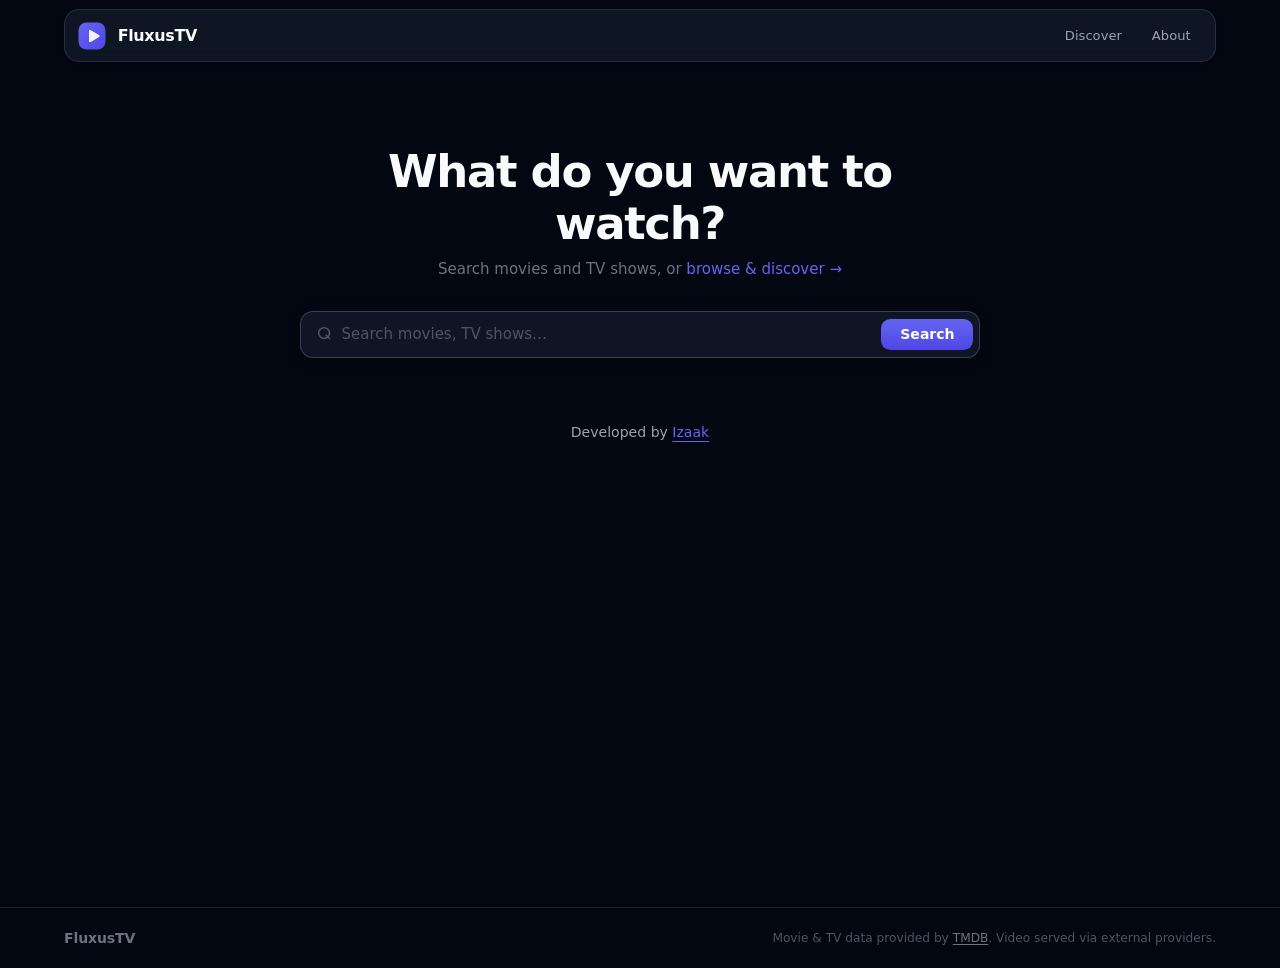
<file: index.html>
<!DOCTYPE html>
<html lang="en">
<head>
  <meta charset="UTF-8" />
  <meta name="viewport" content="width=device-width, initial-scale=1.0" />
  <title>FluxusTV — Watch Movies & TV</title>
  <!-- Google tag (gtag.js) -->
  <script async src="https://www.googletagmanager.com/gtag/js?id=G-EE9HY42D01"></script>
  <script>
    window.dataLayer = window.dataLayer || [];
    function gtag(){dataLayer.push(arguments);}
    gtag('js', new Date());
    gtag('config', 'G-EE9HY42D01');
  </script>
  <link rel="stylesheet" href="css/styles.css" />
</head>
<body>

  <!-- ===== NAVBAR ===== -->
  <nav id="navbar">
    <div class="navbar-inner">
      <a href="#/" class="logo">
        <svg class="logo-icon" viewBox="0 0 32 32" aria-hidden="true">
          <defs>
            <linearGradient id="lg" x1="0" y1="0" x2="1" y2="1">
              <stop offset="0" stop-color="#6366f1"/>
              <stop offset="1" stop-color="#4f46e5"/>
            </linearGradient>
          </defs>
          <rect x="2.5" y="2.5" width="27" height="27" rx="8" fill="url(#lg)"/>
          <path d="M13 11.2c0-.9 1-1.5 1.8-1l8.2 4.8c.8.5.8 1.6 0 2.1l-8.2 4.8c-.8.5-1.8-.1-1.8-1z" fill="white" opacity="0.92"/>
        </svg>
        <span class="logo-text">FluxusTV</span>
      </a>
      <div style="display:flex;gap:0.25rem;align-items:center;">
        <a href="#/discover" id="nav-discover" class="nav-link">Discover</a>
        <a href="about.html" class="nav-link">About</a>
      </div>
    </div>
  </nav>

  <!-- ===== MAIN WRAPPER ===== -->
  <main style="display:flex;flex-direction:column;align-items:center;padding:0 1rem;min-height:calc(100vh - 64px);">

    <!-- ===== VIEW: SEARCH ===== -->
    <div id="view-search" style="width:100%;display:flex;flex-direction:column;align-items:center;">

      <div class="search-hero">
        <h1 class="search-title">What do you want to watch?</h1>
        <p class="search-subtitle">
          Search movies and TV shows, or
          <a href="#/discover" style="color:#6366f1;font-weight:500;transition:color 0.15s;">browse &amp; discover →</a>
        </p>
        <form id="search-form" class="search-form" role="search">
          <div class="search-input-wrap">
            <svg class="search-icon" viewBox="0 0 20 20" fill="none" stroke="#4b5563" stroke-width="1.75">
              <circle cx="9" cy="9" r="6"/><path d="M15 15l-3.5-3.5" stroke-linecap="round"/>
            </svg>
            <input
              id="search-input"
              class="search-input"
              type="search"
              placeholder="Search movies, TV shows…"
              autocomplete="off"
              aria-label="Search query"
            />
            <button type="submit" class="search-btn">Search</button>
          </div>
        </form>
      </div>

      <!-- Continue Watching -->
      <section id="cw-section" class="cw-section hidden">
        <div class="cw-header">
          <span class="cw-title">Continue Watching</span>
        </div>
        <div class="cw-row-wrap">
          <div id="cw-row" class="cw-row"></div>
        </div>
      </section>

      <div id="state-loading" class="state-message hidden" aria-live="polite">
        <div class="spinner"></div>
        <p>Searching…</p>
      </div>
      <div id="state-empty" class="state-message hidden" aria-live="polite">
        <p>No results found. Try a different title.</p>
      </div>
      <div id="state-error" class="state-message hidden" aria-live="assertive">
        <p id="error-text">Something went wrong.</p>
      </div>

      <section id="results-section" class="results-section hidden" aria-label="Search results">
        <div class="results-header">
          <p id="results-count" class="results-count"></p>
        </div>
        <div id="results-grid" class="results-grid"></div>
        <div id="load-more-wrap" class="load-more-wrap hidden">
          <button id="load-more-btn" class="load-more-btn">Load More</button>
        </div>
      </section>

    </div>

    <!-- ===== VIEW: MEDIA ===== -->
    <div id="view-media" class="view-media hidden">

      <div id="ublock-banner" class="ublock-banner hidden">
        <span>⚠️ For the best experience, use <strong>uBlock Origin</strong> to block ads and pop-ups.</span>
        <button id="ublock-dismiss" class="ublock-dismiss" aria-label="Dismiss">✕</button>
      </div>

      <div class="media-back-row">
        <a href="#/" class="back-link">← Back to Search</a>
      </div>

      <div class="media-header">
        <div class="media-poster-col">
          <img id="media-poster" class="media-poster hidden" alt="" />
          <div id="media-poster-ph" class="media-poster-ph hidden"></div>
        </div>
        <div class="media-meta">
          <div class="media-meta-top">
            <h2 id="media-title" class="media-title"></h2>
            <p id="media-overview" class="media-overview"></p>
          </div>
          <div class="media-meta-bottom">
            <div style="display:flex;align-items:center;gap:0.5rem;flex-wrap:wrap;">
              <span id="media-badge" class="modal-badge"></span>
              <span id="media-year" class="modal-year"></span>
              <span id="media-rating" class="media-rating"></span>
            </div>
            <div id="media-genres" class="media-genres"></div>
          </div>
        </div>
      </div>

      <div class="player-section">
        <div class="source-row">
          <div class="source-row-group server-group">
            <label for="media-source-select">Server</label>
            <select id="media-source-select" class="server-select">
              <option value="alpha">Alpha</option>
              <option value="bravo">Bravo</option>
              <option value="charlie">Charlie</option>
              <option value="delta">Delta</option>
              <option value="echo">Echo</option>
              <option value="foxtrot">Foxtrot</option>
              <option value="golf">Golf</option>
              <option value="hotel">Hotel</option>
              <option value="india">India</option>
              <option value="juliet">Juliet</option>
              <option value="kilo">Kilo</option>
              <option value="lima">Lima</option>
              <option value="mike">Mike</option>
              <option value="november">November (recommended)</option>
              <option value="oscar">Oscar</option>
              <option value="papa">Papa</option>
              <option value="quebec">Quebec</option>
              <option value="romeo">Romeo</option>
              <option value="sierra">Sierra</option>
            </select>
          </div>
          <button id="newtab-btn" class="btn-secondary newtab-btn">↗ New Tab</button>
        </div>

        <div class="iframe-wrap">
          <div id="iframe-spinner" class="iframe-spinner">
            <div class="spinner"></div>
          </div>
          <iframe
            id="player-iframe"
            allowfullscreen
            allow="autoplay; fullscreen; picture-in-picture"
            referrerpolicy="no-referrer"
            title="Media Player"
          ></iframe>
        </div>
      </div>

      <div id="tv-section" class="tv-section hidden">
        <div class="season-tabs-wrap">
          <div id="season-tabs" class="season-tabs"></div>
        </div>
        <div id="episodes-loading" class="state-message hidden"><div class="spinner"></div></div>
        <div id="episode-grid" class="episode-grid"></div>
      </div>

    </div>

    <!-- ===== VIEW: DISCOVER ===== -->
    <div id="view-discover" class="view-discover hidden">

      <div class="discover-header-row">
        <h2 class="discover-title">Discover</h2>
      </div>

      <div class="genre-chips-wrap">
        <div id="genre-chips" class="genre-chips"></div>
      </div>

      <div class="discover-section">
        <div class="discover-section-header">
          <span class="discover-section-title">🔥 Trending Today</span>
          <a href="#/browse/trending-today" class="discover-view-all">View All →</a>
        </div>
        <div class="discover-row-wrap">
          <div id="row-trending-today" class="discover-row"></div>
        </div>
      </div>

      <div class="discover-section">
        <div class="discover-section-header">
          <span class="discover-section-title">📅 Trending This Week</span>
          <a href="#/browse/trending" class="discover-view-all">View All →</a>
        </div>
        <div class="discover-row-wrap">
          <div id="row-trending" class="discover-row"></div>
        </div>
      </div>

      <div class="discover-section">
        <div class="discover-section-header">
          <span class="discover-section-title">🎬 Now Playing</span>
          <a href="#/browse/now-playing" class="discover-view-all">View All →</a>
        </div>
        <div class="discover-row-wrap">
          <div id="row-now-playing" class="discover-row"></div>
        </div>
      </div>

      <div class="discover-section">
        <div class="discover-section-header">
          <span class="discover-section-title">🗓️ Upcoming Movies</span>
          <a href="#/browse/upcoming" class="discover-view-all">View All →</a>
        </div>
        <div class="discover-row-wrap">
          <div id="row-upcoming" class="discover-row"></div>
        </div>
      </div>

      <div class="discover-section">
        <div class="discover-section-header">
          <span class="discover-section-title">🍿 Popular Movies</span>
          <a href="#/browse/popular-movies" class="discover-view-all">View All →</a>
        </div>
        <div class="discover-row-wrap">
          <div id="row-popular-movies" class="discover-row"></div>
        </div>
      </div>

      <div class="discover-section">
        <div class="discover-section-header">
          <span class="discover-section-title">⭐ Top Rated Movies</span>
          <a href="#/browse/top-movies" class="discover-view-all">View All →</a>
        </div>
        <div class="discover-row-wrap">
          <div id="row-top-movies" class="discover-row"></div>
        </div>
      </div>

      <div class="discover-section">
        <div class="discover-section-header">
          <span class="discover-section-title">📺 Popular TV Shows</span>
          <a href="#/browse/popular-tv" class="discover-view-all">View All →</a>
        </div>
        <div class="discover-row-wrap">
          <div id="row-popular-tv" class="discover-row"></div>
        </div>
      </div>

      <div class="discover-section">
        <div class="discover-section-header">
          <span class="discover-section-title">🏆 Top Rated TV Shows</span>
          <a href="#/browse/top-tv" class="discover-view-all">View All →</a>
        </div>
        <div class="discover-row-wrap">
          <div id="row-top-tv" class="discover-row"></div>
        </div>
      </div>

      <div class="discover-section">
        <div class="discover-section-header">
          <span class="discover-section-title">📡 Airing Today</span>
          <a href="#/browse/airing-today" class="discover-view-all">View All →</a>
        </div>
        <div class="discover-row-wrap">
          <div id="row-airing-today" class="discover-row"></div>
        </div>
      </div>

      <div class="discover-section">
        <div class="discover-section-header">
          <span class="discover-section-title">📻 Currently On Air</span>
          <a href="#/browse/on-air" class="discover-view-all">View All →</a>
        </div>
        <div class="discover-row-wrap">
          <div id="row-on-air" class="discover-row"></div>
        </div>
      </div>

    </div>

    <!-- ===== VIEW: BROWSE ===== -->
    <div id="view-browse" class="view-browse hidden">
      <div class="browse-back-row">
        <a href="#/discover" class="back-link">← Back to Discover</a>
      </div>
      <h2 id="browse-title" class="browse-title"></h2>
      <div id="browse-loading" class="state-message hidden"><div class="spinner"></div></div>
      <div id="browse-grid" class="results-grid"></div>
      <div id="browse-load-more-wrap" class="load-more-wrap hidden">
        <button id="browse-load-more-btn" class="load-more-btn">Load More</button>
      </div>
    </div>

    <!-- Developer Attribution -->
    <div style="margin: 1.25rem 0; text-align: center;">
      <p style="font-size: 0.9375rem; font-weight: 500; color: #9ca3af;">
        Developed by <a href="https://izaa.k.vu" target="_blank" rel="noopener" style="color: #6366f1; text-decoration: underline; text-underline-offset: 4px;">Izaak</a>
      </p>
    </div>

  </main>

  <footer class="site-footer">
    <div class="footer-inner">
      <span class="footer-logo">FluxusTV</span>
      <span class="footer-copy">Movie &amp; TV data provided by <a href="https://www.themoviedb.org/" target="_blank" rel="noopener">TMDB</a>. Video served via external providers.</span>
    </div>
  </footer>

  <script src="js/app.js"></script>
</body>
</html>
</file>
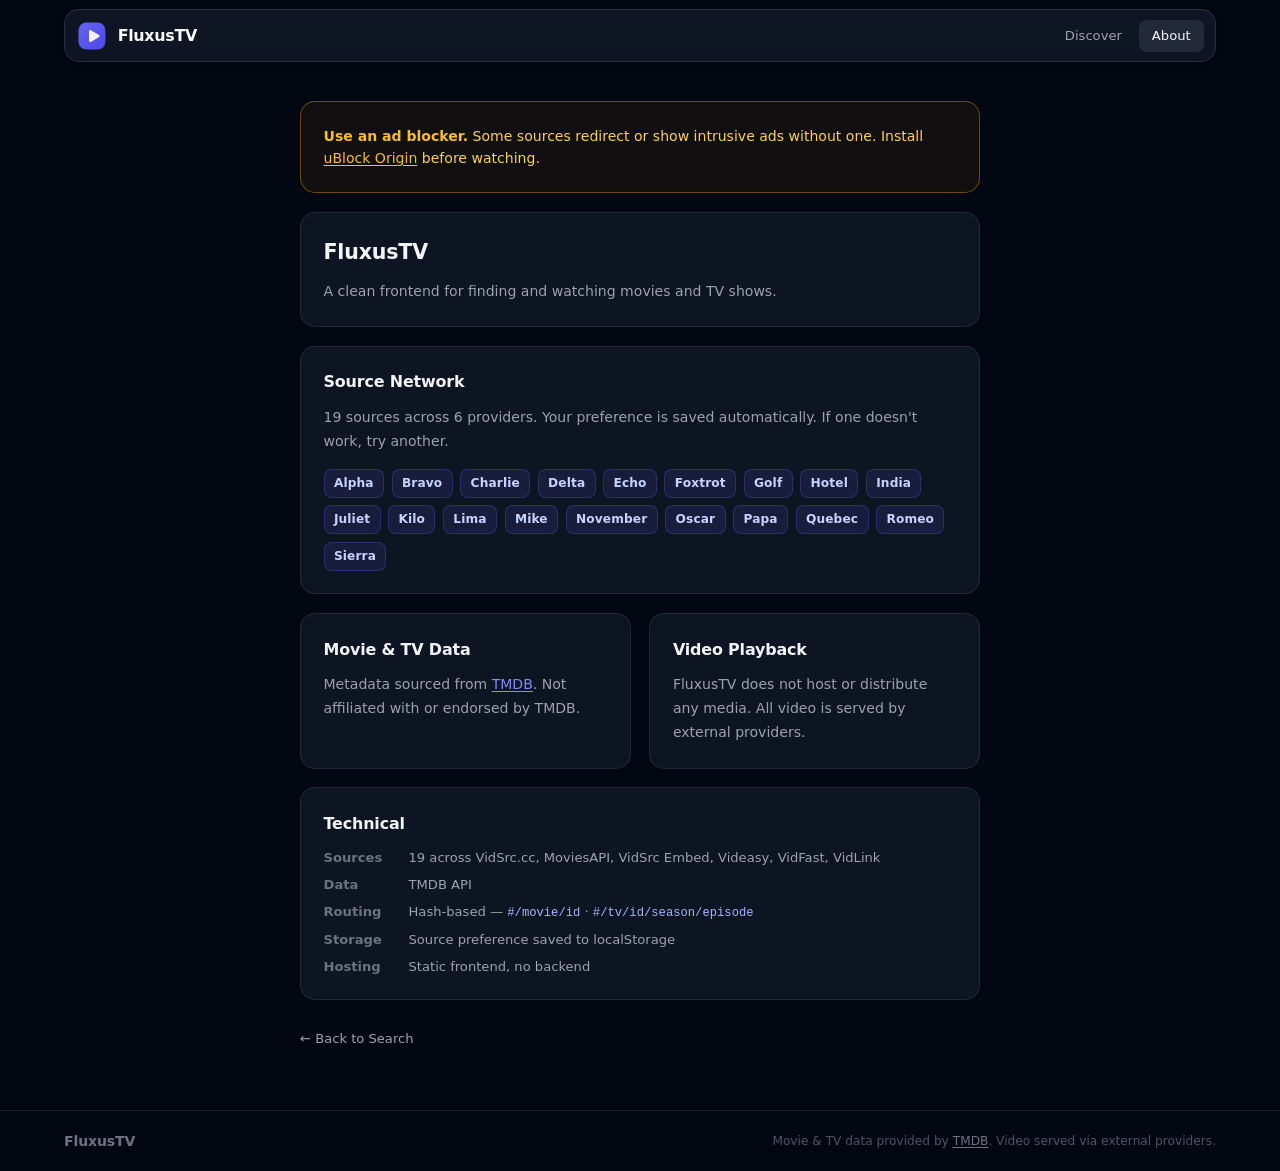
<file: about.html>
<!DOCTYPE html>
<html lang="en">
<head>
  <meta charset="UTF-8" />
  <meta name="viewport" content="width=device-width, initial-scale=1.0" />
  <title>About — FluxusTV</title>
  <!-- Google tag (gtag.js) -->
  <script async src="https://www.googletagmanager.com/gtag/js?id=G-EE9HY42D01"></script>
  <script>
    window.dataLayer = window.dataLayer || [];
    function gtag(){dataLayer.push(arguments);}
    gtag('js', new Date());
    gtag('config', 'G-EE9HY42D01');
  </script>
  <link rel="stylesheet" href="css/styles.css" />
</head>
<body>

  <!-- ===== NAVBAR ===== -->
  <nav id="navbar">
    <div class="navbar-inner">
      <a href="index.html" class="logo">
        <svg class="logo-icon" viewBox="0 0 32 32" aria-hidden="true">
          <defs>
            <linearGradient id="lg" x1="0" y1="0" x2="1" y2="1">
              <stop offset="0" stop-color="#6366f1"/>
              <stop offset="1" stop-color="#4f46e5"/>
            </linearGradient>
          </defs>
          <rect x="2.5" y="2.5" width="27" height="27" rx="8" fill="url(#lg)"/>
          <path d="M13 11.2c0-.9 1-1.5 1.8-1l8.2 4.8c.8.5.8 1.6 0 2.1l-8.2 4.8c-.8.5-1.8-.1-1.8-1z" fill="white" opacity="0.92"/>
        </svg>
        <span class="logo-text">FluxusTV</span>
      </a>
      <div style="display:flex;gap:0.25rem;align-items:center;">
        <a href="index.html#/discover" class="nav-link">Discover</a>
        <a href="about.html" class="nav-link active">About</a>
      </div>
    </div>
  </nav>

  <main style="display:flex;flex-direction:column;align-items:center;padding:2rem 1rem 4rem;min-height:calc(100vh - 64px);">
    <div class="about-container">

      <div class="about-card" style="border-color:rgba(245,158,11,0.4);background:rgba(245,158,11,0.06);">
        <p style="font-size:0.9375rem;color:#fcd34d;line-height:1.6;">
          <strong style="color:#fbbf24;">Use an ad blocker.</strong>
          Some sources redirect or show intrusive ads without one.
          Install <a href="https://ublockorigin.com/" target="_blank" rel="noopener" class="about-link" style="color:#fbbf24;">uBlock Origin</a> before watching.
        </p>
      </div>

      <div class="about-card">
        <h1 class="about-section-title" style="font-size:1.375rem;">FluxusTV</h1>
        <p>A clean frontend for finding and watching movies and TV shows.</p>
      </div>

      <div class="about-card">
        <div class="about-section-title">Source Network</div>
        <p>19 sources across 6 providers. Your preference is saved automatically. If one doesn't work, try another.</p>
        <div style="display:flex;flex-wrap:wrap;gap:0.5rem;margin-top:0.25rem;">
          <span class="about-source-pill">Alpha</span>
          <span class="about-source-pill">Bravo</span>
          <span class="about-source-pill">Charlie</span>
          <span class="about-source-pill">Delta</span>
          <span class="about-source-pill">Echo</span>
          <span class="about-source-pill">Foxtrot</span>
          <span class="about-source-pill">Golf</span>
          <span class="about-source-pill">Hotel</span>
          <span class="about-source-pill">India</span>
          <span class="about-source-pill">Juliet</span>
          <span class="about-source-pill">Kilo</span>
          <span class="about-source-pill">Lima</span>
          <span class="about-source-pill">Mike</span>
          <span class="about-source-pill">November</span>
          <span class="about-source-pill">Oscar</span>
          <span class="about-source-pill">Papa</span>
          <span class="about-source-pill">Quebec</span>
          <span class="about-source-pill">Romeo</span>
          <span class="about-source-pill">Sierra</span>
        </div>
      </div>

      <div class="about-two-col">
        <div class="about-card">
          <div class="about-section-title">Movie &amp; TV Data</div>
          <p>Metadata sourced from <a href="https://www.themoviedb.org/" target="_blank" rel="noopener" class="about-link">TMDB</a>. Not affiliated with or endorsed by TMDB.</p>
        </div>
        <div class="about-card">
          <div class="about-section-title">Video Playback</div>
          <p>FluxusTV does not host or distribute any media. All video is served by external providers.</p>
        </div>
      </div>

      <div class="about-card">
        <div class="about-section-title">Technical</div>
        <div class="about-tech-grid">
          <div class="about-tech-row">
            <span class="about-tech-key">Sources</span>
            <span class="about-tech-val">19 across VidSrc.cc, MoviesAPI, VidSrc Embed, Videasy, VidFast, VidLink</span>
          </div>
          <div class="about-tech-row">
            <span class="about-tech-key">Data</span>
            <span class="about-tech-val">TMDB API</span>
          </div>
          <div class="about-tech-row">
            <span class="about-tech-key">Routing</span>
            <span class="about-tech-val">Hash-based — <code style="font-size:0.8125rem;color:#a5b4fc;">#/movie/id</code> · <code style="font-size:0.8125rem;color:#a5b4fc;">#/tv/id/season/episode</code></span>
          </div>
          <div class="about-tech-row">
            <span class="about-tech-key">Storage</span>
            <span class="about-tech-val">Source preference saved to localStorage</span>
          </div>
          <div class="about-tech-row">
            <span class="about-tech-key">Hosting</span>
            <span class="about-tech-val">Static frontend, no backend</span>
          </div>
        </div>
      </div>

      <div class="about-back">
        <a href="index.html" class="back-link">← Back to Search</a>
      </div>

    </div>
  </main>

  <footer class="site-footer">
    <div class="footer-inner">
      <span class="footer-logo">FluxusTV</span>
      <span class="footer-copy">Movie &amp; TV data provided by <a href="https://www.themoviedb.org/" target="_blank" rel="noopener">TMDB</a>. Video served via external providers.</span>
    </div>
  </footer>

</body>
</html>
</file>
<file: css/styles.css>
/* ============================================================
   StreamVault — style.css
   Dark theme inspired by Cruip Open React Template
   ============================================================ */

/* ---------- Reset & Base ---------- */
*, *::before, *::after { box-sizing: border-box; margin: 0; padding: 0; }

html { font-size: 15px; -webkit-font-smoothing: antialiased; }

body {
  font-family: 'Inter', system-ui, -apple-system, sans-serif;
  background-color: #030712;
  color: #f3f4f6;
  line-height: 1.6;
}

a { color: inherit; text-decoration: none; }
img { display: block; max-width: 100%; }
button { cursor: pointer; font-family: inherit; }
input, select { font-family: inherit; }

/* ---------- Utility ---------- */
.hidden { display: none !important; }
.flex { display: flex; }
.flex-col { flex-direction: column; }
.flex-1 { flex: 1; }
.items-center { align-items: center; }
.justify-center { justify-content: center; }
.min-h-screen { min-height: 100vh; }
.px-4 { padding-left: 1rem; padding-right: 1rem; }
.py-16 { padding-top: 4rem; padding-bottom: 4rem; }
.mt-3 { margin-top: 0.75rem; }
.text-sm { font-size: 0.875rem; }
.text-gray-400 { color: #9ca3af; }
.inline-flex { display: inline-flex; }
.gap-2 { gap: 0.5rem; }

/* ---------- Navbar ---------- */
#navbar {
  position: sticky;
  top: 0;
  z-index: 50;
  padding: 0.625rem 1rem;
  background: transparent;
}

.navbar-inner {
  max-width: 1152px;
  margin: 0 auto;
  display: flex;
  align-items: center;
  justify-content: space-between;
  height: 3.5rem;
  padding: 0 0.75rem;
  border-radius: 1rem;
  background: rgba(17, 24, 39, 0.85);
  backdrop-filter: blur(8px);
  -webkit-backdrop-filter: blur(8px);
  border: 1px solid rgba(55, 65, 81, 0.6);
  box-shadow: 0 1px 3px rgba(0,0,0,0.4);
}

.logo {
  display: flex;
  align-items: center;
  gap: 0.625rem;
  text-decoration: none;
}

.logo-icon {
  width: 32px;
  height: 32px;
  flex-shrink: 0;
}

.logo-text {
  font-size: 1.0625rem;
  font-weight: 700;
  color: #f9fafb;
  letter-spacing: -0.02em;
}

.nav-link {
  font-size: 0.875rem;
  font-weight: 500;
  color: #9ca3af;
  padding: 0.375rem 0.875rem;
  border-radius: 0.5rem;
  transition: color 0.15s, background 0.15s;
  text-decoration: none;
}

.nav-link:hover,
.nav-link.active {
  color: #f3f4f6;
  background: rgba(55, 65, 81, 0.5);
}

/* ---------- Search Hero ---------- */
.search-hero {
  display: flex;
  flex-direction: column;
  align-items: center;
  justify-content: center;
  padding: 5rem 0 3rem;
  width: 100%;
  max-width: 680px;
  text-align: center;
}

.search-title {
  font-size: clamp(1.75rem, 5vw, 3rem);
  font-weight: 700;
  letter-spacing: -0.03em;
  color: #f9fafb;
  margin-bottom: 0.5rem;
  line-height: 1.15;
}

.search-subtitle {
  font-size: 1rem;
  color: #6b7280;
  margin-bottom: 2rem;
}

.search-form {
  width: 100%;
}

.search-input-wrap {
  display: flex;
  align-items: center;
  background: rgba(17, 24, 39, 0.9);
  border: 1px solid rgba(75, 85, 99, 0.7);
  border-radius: 0.875rem;
  padding: 0.375rem 0.375rem 0.375rem 1rem;
  gap: 0.5rem;
  transition: border-color 0.2s, box-shadow 0.2s;
  box-shadow: 0 2px 12px rgba(0,0,0,0.3);
}

.search-input-wrap:focus-within {
  border-color: #6366f1;
  box-shadow: 0 0 0 3px rgba(99, 102, 241, 0.15), 0 2px 12px rgba(0,0,0,0.3);
}

.search-icon {
  width: 18px;
  height: 18px;
  flex-shrink: 0;
}

.search-input {
  flex: 1;
  background: transparent;
  border: none;
  outline: none;
  color: #f3f4f6;
  font-size: 1rem;
  padding: 0.5rem 0;
  min-width: 0;
}

.search-input::placeholder { color: #4b5563; }

.search-btn {
  background: linear-gradient(to bottom, #6366f1, #4f46e5);
  color: #fff;
  border: none;
  border-radius: 0.625rem;
  padding: 0.5rem 1.25rem;
  font-size: 0.9375rem;
  font-weight: 600;
  transition: opacity 0.15s, transform 0.1s;
  white-space: nowrap;
  flex-shrink: 0;
}

.search-btn:hover { opacity: 0.9; }
.search-btn:active { transform: scale(0.97); }

/* ---------- Results ---------- */
.results-section {
  width: 100%;
  max-width: 1152px;
  padding-bottom: 4rem;
}

.results-header {
  display: flex;
  align-items: center;
  justify-content: space-between;
  margin-bottom: 1.25rem;
  padding: 0 0.25rem;
}

.results-count {
  font-size: 0.875rem;
  color: #6b7280;
}

.results-grid {
  display: grid;
  grid-template-columns: repeat(5, 1fr);
  gap: 1rem;
}

@media (max-width: 1100px) {
  .results-grid { grid-template-columns: repeat(4, 1fr); }
}
@media (max-width: 860px) {
  .results-grid { grid-template-columns: repeat(3, 1fr); }
}
@media (max-width: 600px) {
  .results-grid {
    grid-template-columns: repeat(2, minmax(0, 1fr));
    gap: 0.625rem;
  }
  .card-body {
    padding: 0.5rem 0.625rem 0.625rem;
  }
  .card-title {
    font-size: 0.8125rem;
  }
  .card-year {
    font-size: 0.6875rem;
  }
}

/* ---------- Card ---------- */
.card {
  background: rgba(17, 24, 39, 0.8);
  border: 1px solid rgba(55, 65, 81, 0.5);
  border-radius: 0.875rem;
  overflow: hidden;
  cursor: pointer;
  transition: transform 0.2s, border-color 0.2s, box-shadow 0.2s;
  display: flex;
  flex-direction: column;
}

.card:hover {
  transform: translateY(-4px);
  border-color: rgba(99, 102, 241, 0.5);
  box-shadow: 0 8px 24px rgba(0,0,0,0.4);
}

.card-poster-wrap {
  position: relative;
  aspect-ratio: 2/3;
  background: #111827;
  overflow: hidden;
}

.card-poster {
  width: 100%;
  height: 100%;
  object-fit: cover;
  transition: transform 0.3s;
}

.card:hover .card-poster { transform: scale(1.04); }

.card-placeholder {
  width: 100%;
  height: 100%;
  display: flex;
  align-items: center;
  justify-content: center;
  background: linear-gradient(135deg, #1f2937 0%, #111827 100%);
  padding: 1rem;
  text-align: center;
  font-size: 0.8125rem;
  color: #6b7280;
  font-weight: 500;
  line-height: 1.4;
}

.card-type-badge {
  position: absolute;
  top: 0.5rem;
  left: 0.5rem;
  font-size: 0.6875rem;
  font-weight: 600;
  text-transform: uppercase;
  letter-spacing: 0.05em;
  padding: 0.2rem 0.5rem;
  border-radius: 0.375rem;
  backdrop-filter: blur(4px);
}

.badge-movie {
  background: rgba(99, 102, 241, 0.85);
  color: #e0e7ff;
}

.badge-tv {
  background: rgba(16, 185, 129, 0.85);
  color: #d1fae5;
}

.card-body {
  padding: 0.625rem 0.75rem 0.75rem;
  flex: 1;
  display: flex;
  flex-direction: column;
  gap: 0.2rem;
}

.card-title {
  font-size: 0.875rem;
  font-weight: 600;
  color: #f3f4f6;
  line-height: 1.35;
  display: -webkit-box;
  -webkit-line-clamp: 2;
  -webkit-box-orient: vertical;
  overflow: hidden;
}

.card-year {
  font-size: 0.75rem;
  color: #6b7280;
}

/* ---------- Load More ---------- */
.load-more-wrap {
  display: flex;
  justify-content: center;
  margin-top: 2rem;
}

.load-more-btn {
  background: rgba(17, 24, 39, 0.9);
  border: 1px solid rgba(75, 85, 99, 0.6);
  color: #d1d5db;
  padding: 0.625rem 2rem;
  border-radius: 0.625rem;
  font-size: 0.9375rem;
  font-weight: 500;
  transition: border-color 0.15s, color 0.15s, background 0.15s;
}

.load-more-btn:hover {
  border-color: #6366f1;
  color: #a5b4fc;
  background: rgba(99, 102, 241, 0.08);
}

/* ---------- State Messages ---------- */
.state-message {
  display: flex;
  flex-direction: column;
  align-items: center;
  gap: 1rem;
  padding: 4rem 1rem;
  color: #6b7280;
  font-size: 0.9375rem;
}

.state-icon {
  width: 64px;
  height: 64px;
  opacity: 0.4;
}

.spinner {
  width: 36px;
  height: 36px;
  border: 3px solid rgba(99, 102, 241, 0.2);
  border-top-color: #6366f1;
  border-radius: 50%;
  animation: spin 0.7s linear infinite;
}

@keyframes spin { to { transform: rotate(360deg); } }

/* ---------- Modal ---------- */
.modal-overlay {
  position: fixed;
  inset: 0;
  z-index: 100;
  background: rgba(3, 7, 18, 0.85);
  backdrop-filter: blur(4px);
  -webkit-backdrop-filter: blur(4px);
  display: flex;
  align-items: center;
  justify-content: center;
  padding: 1rem;
  animation: fadeIn 0.15s ease;
}

@keyframes fadeIn { from { opacity: 0; } to { opacity: 1; } }

.modal-box {
  background: #0f172a;
  border: 1px solid rgba(55, 65, 81, 0.7);
  border-radius: 1.25rem;
  width: 100%;
  max-width: 680px;
  max-height: 90vh;
  overflow-y: auto;
  position: relative;
  box-shadow: 0 24px 64px rgba(0,0,0,0.6);
  animation: slideUp 0.2s ease;
}

@keyframes slideUp {
  from { transform: translateY(16px); opacity: 0; }
  to   { transform: translateY(0);    opacity: 1; }
}

.modal-close {
  position: absolute;
  top: 0.875rem;
  right: 0.875rem;
  z-index: 10;
  background: rgba(55, 65, 81, 0.6);
  border: none;
  color: #9ca3af;
  width: 2rem;
  height: 2rem;
  border-radius: 50%;
  font-size: 1.25rem;
  line-height: 1;
  display: flex;
  align-items: center;
  justify-content: center;
  transition: background 0.15s, color 0.15s;
}

.modal-close:hover {
  background: rgba(99, 102, 241, 0.3);
  color: #f3f4f6;
}

.modal-content {
  display: flex;
  gap: 1.5rem;
  padding: 1.5rem;
}

@media (max-width: 520px) {
  .modal-content { flex-direction: column; }
}

.modal-poster-wrap {
  flex-shrink: 0;
  width: 140px;
}

@media (max-width: 520px) {
  .modal-poster-wrap { width: 100%; max-width: 160px; }
}

.modal-poster {
  width: 100%;
  border-radius: 0.625rem;
  aspect-ratio: 2/3;
  object-fit: cover;
  border: 1px solid rgba(55, 65, 81, 0.5);
}

.modal-poster-placeholder {
  width: 100%;
  aspect-ratio: 2/3;
  border-radius: 0.625rem;
  background: linear-gradient(135deg, #1f2937 0%, #111827 100%);
  border: 1px solid rgba(55, 65, 81, 0.5);
  display: flex;
  align-items: center;
  justify-content: center;
  padding: 0.75rem;
  text-align: center;
  font-size: 0.8125rem;
  color: #6b7280;
  font-weight: 500;
}

.modal-info {
  flex: 1;
  display: flex;
  flex-direction: column;
  gap: 0.875rem;
  min-width: 0;
}

.modal-badge-row {
  display: flex;
  align-items: center;
  gap: 0.5rem;
}

.modal-badge {
  font-size: 0.6875rem;
  font-weight: 600;
  text-transform: uppercase;
  letter-spacing: 0.05em;
  padding: 0.2rem 0.6rem;
  border-radius: 0.375rem;
}

.modal-year {
  font-size: 0.875rem;
  color: #6b7280;
}

.modal-title {
  font-size: 1.375rem;
  font-weight: 700;
  letter-spacing: -0.02em;
  color: #f9fafb;
  line-height: 1.25;
}

.modal-overview {
  font-size: 0.875rem;
  color: #9ca3af;
  line-height: 1.6;
  display: -webkit-box;
  -webkit-line-clamp: 4;
  -webkit-box-orient: vertical;
  overflow: hidden;
}

/* TV Controls */
.tv-controls { }

.tv-inputs {
  display: flex;
  gap: 0.75rem;
}

.input-group {
  display: flex;
  flex-direction: column;
  gap: 0.3rem;
}

.input-group label {
  font-size: 0.75rem;
  font-weight: 500;
  color: #9ca3af;
  text-transform: uppercase;
  letter-spacing: 0.05em;
}

.num-input {
  width: 80px;
  background: rgba(17, 24, 39, 0.9);
  border: 1px solid rgba(75, 85, 99, 0.6);
  border-radius: 0.5rem;
  color: #f3f4f6;
  padding: 0.4rem 0.625rem;
  font-size: 0.9375rem;
  font-weight: 600;
  outline: none;
  transition: border-color 0.15s;
  -moz-appearance: textfield;
}

.num-input::-webkit-inner-spin-button,
.num-input::-webkit-outer-spin-button { -webkit-appearance: none; }

.num-input:focus { border-color: #6366f1; }

/* Server Select */
.server-group {
  display: flex;
  flex-direction: column;
  gap: 0.3rem;
}

.server-group label {
  font-size: 0.75rem;
  font-weight: 500;
  color: #9ca3af;
  text-transform: uppercase;
  letter-spacing: 0.05em;
}

.server-select {
  background: rgba(17, 24, 39, 0.9);
  border: 1px solid rgba(75, 85, 99, 0.6);
  border-radius: 0.5rem;
  color: #f3f4f6;
  padding: 0.5rem 0.75rem;
  font-size: 0.9375rem;
  outline: none;
  transition: border-color 0.15s;
  cursor: pointer;
  width: 100%;
  appearance: none;
  -webkit-appearance: none;
  background-image: url("data:image/svg+xml,%3Csvg xmlns='http://www.w3.org/2000/svg' width='12' height='8' viewBox='0 0 12 8'%3E%3Cpath d='M1 1l5 5 5-5' stroke='%236b7280' stroke-width='1.5' fill='none' stroke-linecap='round' stroke-linejoin='round'/%3E%3C/svg%3E");
  background-repeat: no-repeat;
  background-position: right 0.75rem center;
  padding-right: 2.25rem;
}

.server-select:focus { border-color: #6366f1; }

/* Warning Banner */
.warning-banner {
  display: flex;
  align-items: flex-start;
  gap: 0.625rem;
  background: rgba(245, 158, 11, 0.08);
  border: 1px solid rgba(245, 158, 11, 0.25);
  border-radius: 0.625rem;
  padding: 0.625rem 0.875rem;
  font-size: 0.8125rem;
  color: #fcd34d;
  line-height: 1.5;
}

.warning-icon {
  width: 18px;
  height: 18px;
  flex-shrink: 0;
  margin-top: 1px;
}

.warning-banner strong { color: #fbbf24; }

/* Modal Actions */
.modal-actions {
  display: flex;
  align-items: center;
  gap: 0.75rem;
  flex-wrap: wrap;
}

/* ---------- Buttons ---------- */
.btn-primary {
  display: inline-flex;
  align-items: center;
  gap: 0.5rem;
  background: linear-gradient(to bottom, #6366f1, #4f46e5);
  color: #fff;
  border: none;
  border-radius: 0.625rem;
  padding: 0.625rem 1.375rem;
  font-size: 0.9375rem;
  font-weight: 600;
  transition: opacity 0.15s, transform 0.1s;
  text-decoration: none;
  cursor: pointer;
}

.btn-primary:hover { opacity: 0.9; }
.btn-primary:active { transform: scale(0.97); }

.btn-icon {
  width: 16px;
  height: 16px;
  flex-shrink: 0;
}

.btn-secondary {
  background: rgba(55, 65, 81, 0.5);
  border: 1px solid rgba(75, 85, 99, 0.5);
  color: #9ca3af;
  border-radius: 0.625rem;
  padding: 0.625rem 1rem;
  font-size: 0.875rem;
  font-weight: 500;
  transition: background 0.15s, color 0.15s;
}

.btn-secondary:hover {
  background: rgba(75, 85, 99, 0.5);
  color: #d1d5db;
}

/* ---------- Footer ---------- */
.site-footer {
  border-top: 1px solid rgba(31, 41, 55, 0.8);
  padding: 1.25rem 1rem;
}

.footer-inner {
  max-width: 1152px;
  margin: 0 auto;
  display: flex;
  align-items: center;
  justify-content: space-between;
  gap: 1rem;
  flex-wrap: wrap;
}

.footer-logo {
  font-size: 0.9375rem;
  font-weight: 700;
  color: #6b7280;
  letter-spacing: -0.01em;
}

.footer-copy {
  font-size: 0.8125rem;
  color: #4b5563;
}

.footer-copy a {
  color: #6b7280;
  text-decoration: underline;
  text-underline-offset: 2px;
  transition: color 0.15s;
}

.footer-copy a:hover { color: #9ca3af; }

/* ---------- About Page ---------- */
.about-container {
  width: 100%;
  max-width: 680px;
  display: flex;
  flex-direction: column;
  gap: 1.25rem;
}

.about-title {
  font-size: clamp(1.75rem, 5vw, 2.5rem);
  font-weight: 700;
  letter-spacing: -0.03em;
  color: #f9fafb;
  margin-bottom: 0.5rem;
}

.about-card {
  background: rgba(17, 24, 39, 0.8);
  border: 1px solid rgba(55, 65, 81, 0.5);
  border-radius: 1rem;
  padding: 1.5rem;
  display: flex;
  flex-direction: column;
  gap: 0.75rem;
}

.about-section-title {
  font-size: 1.0625rem;
  font-weight: 600;
  color: #f3f4f6;
  letter-spacing: -0.01em;
}

.about-card p {
  font-size: 0.9375rem;
  color: #9ca3af;
  line-height: 1.7;
}

.about-link {
  color: #818cf8;
  text-decoration: underline;
  text-underline-offset: 2px;
  transition: color 0.15s;
}

.about-link:hover { color: #a5b4fc; }

.tmdb-badge {
  display: flex;
  align-items: center;
  gap: 0.875rem;
  background: rgba(3, 7, 18, 0.5);
  border: 1px solid rgba(55, 65, 81, 0.4);
  border-radius: 0.625rem;
  padding: 0.75rem 1rem;
  font-size: 0.8125rem;
  color: #6b7280;
}

.tmdb-logo {
  height: 20px;
  width: auto;
  flex-shrink: 0;
  filter: brightness(0.8);
}

.server-list {
  list-style: none;
  display: flex;
  flex-direction: column;
  gap: 0.5rem;
  font-size: 0.9375rem;
  color: #9ca3af;
}

.server-list li {
  display: flex;
  align-items: center;
  gap: 0.5rem;
}

.server-list li::before {
  content: '';
  width: 6px;
  height: 6px;
  border-radius: 50%;
  background: #6366f1;
  flex-shrink: 0;
}

.server-name {
  font-weight: 600;
  color: #c7d2fe;
}

.about-back {
  margin-top: 0.5rem;
}

/* ---------- Scrollbar ---------- */
::-webkit-scrollbar { width: 6px; height: 6px; }
::-webkit-scrollbar-track { background: #030712; }
::-webkit-scrollbar-thumb { background: #1f2937; border-radius: 3px; }
::-webkit-scrollbar-thumb:hover { background: #374151; }
/* ============================================================
   FluxusTV — styles.css ADDITIONS
   Player overlay & iframe container
   ============================================================ */

/* ---------- Player Overlay ---------- */
.player-overlay {
  position: fixed;
  inset: 0;
  z-index: 200;
  background: rgba(3, 7, 18, 0.96);
  backdrop-filter: blur(6px);
  -webkit-backdrop-filter: blur(6px);
  display: flex;
  align-items: center;
  justify-content: center;
  padding: 0.75rem;
  animation: fadeIn 0.15s ease;
}

.player-box {
  background: #0a0f1e;
  border: 1px solid rgba(55, 65, 81, 0.7);
  border-radius: 1.25rem;
  width: 100%;
  max-width: 1100px;
  max-height: 96vh;
  overflow-y: auto;
  display: flex;
  flex-direction: column;
  box-shadow: 0 32px 80px rgba(0,0,0,0.7);
  animation: slideUp 0.2s ease;
}

/* ---------- Player Header ---------- */
.player-header {
  display: flex;
  align-items: center;
  justify-content: space-between;
  padding: 0.875rem 1.125rem;
  border-bottom: 1px solid rgba(55, 65, 81, 0.4);
  gap: 0.75rem;
  flex-shrink: 0;
}

.player-header-left {
  display: flex;
  align-items: center;
  gap: 0.75rem;
  min-width: 0;
}

.player-thumb {
  width: 36px;
  height: 54px;
  object-fit: cover;
  border-radius: 0.375rem;
  border: 1px solid rgba(55, 65, 81, 0.5);
  flex-shrink: 0;
}

.player-meta {
  display: flex;
  flex-direction: column;
  gap: 0.2rem;
  min-width: 0;
}

.player-title-row {
  display: flex;
  align-items: center;
  gap: 0.4rem;
}

.player-title-text {
  font-size: 1rem;
  font-weight: 700;
  color: #f9fafb;
  letter-spacing: -0.01em;
  white-space: nowrap;
  overflow: hidden;
  text-overflow: ellipsis;
}

.player-close-btn {
  position: static;
  flex-shrink: 0;
  margin-left: auto;
}

/* ---------- 16:9 iframe container ---------- */
.iframe-wrap {
  position: relative;
  width: 100%;
  padding-bottom: 56.25%;
  background: #000;
  flex-shrink: 0;
}

.iframe-wrap iframe {
  position: absolute;
  inset: 0;
  width: 100%;
  height: 100%;
  border: none;
}

.iframe-spinner {
  position: absolute;
  inset: 0;
  z-index: 5;
  display: flex;
  align-items: center;
  justify-content: center;
  background: rgba(3, 7, 18, 0.7);
  pointer-events: none;
}

/* ---------- Player Controls Bar ---------- */
.player-controls {
  display: flex;
  align-items: flex-end;
  gap: 0.875rem;
  padding: 0.875rem 1.125rem;
  border-top: 1px solid rgba(55, 65, 81, 0.4);
  flex-wrap: wrap;
  flex-shrink: 0;
}

.player-tv-controls {
  display: flex;
  gap: 0.75rem;
  align-items: flex-end;
}

.player-source-group {
  display: flex;
  flex-direction: column;
  gap: 0.3rem;
  flex: 1;
  min-width: 180px;
}

.player-source-group label {
  font-size: 0.75rem;
  font-weight: 500;
  color: #9ca3af;
  text-transform: uppercase;
  letter-spacing: 0.05em;
}

.player-source-select {
  max-width: 320px;
}

.player-newtab-btn {
  display: inline-flex;
  align-items: center;
  gap: 0.4rem;
  white-space: nowrap;
  flex-shrink: 0;
  align-self: flex-end;
}

@media (max-width: 600px) {
  .player-controls {
    flex-direction: column;
    align-items: stretch;
  }
  .player-source-select { max-width: 100%; }
  .player-newtab-btn { justify-content: center; }
  .player-header { flex-wrap: wrap; }
}
/* ============================================================
   FluxusTV — styles.css ADDITIONS
   Media page, episode grid, season tabs, uBlock banner
   ============================================================ */

/* ---------- View Media ---------- */
.view-media {
  width: 100%;
  max-width: 1152px;
  padding-bottom: 3rem;
}

/* ---------- Back Link ---------- */
.media-back-row {
  padding: 1rem 0 0.5rem;
}

.back-link {
  display: inline-flex;
  align-items: center;
  gap: 0.35rem;
  font-size: 0.875rem;
  font-weight: 500;
  color: #9ca3af;
  transition: color 0.15s;
  text-decoration: none;
}

.back-link:hover { color: #c7d2fe; }

/* ---------- uBlock Banner ---------- */
.ublock-banner {
  display: flex;
  align-items: center;
  gap: 0.625rem;
  background: rgba(245, 158, 11, 0.08);
  border: 1px solid rgba(245, 158, 11, 0.25);
  border-radius: 0.625rem;
  padding: 0.625rem 0.875rem;
  font-size: 0.8125rem;
  color: #fcd34d;
  line-height: 1.5;
  margin-bottom: 1rem;
}

.ublock-link {
  color: #fbbf24;
  text-decoration: underline;
  text-underline-offset: 2px;
  font-weight: 600;
}

.ublock-link:hover { color: #fde68a; }

.ublock-dismiss {
  margin-left: auto;
  background: none;
  border: none;
  color: #fcd34d;
  font-size: 1.25rem;
  line-height: 1;
  cursor: pointer;
  padding: 0.25rem;
  opacity: 0.6;
  transition: opacity 0.15s;
  flex-shrink: 0;
}

.ublock-dismiss:hover { opacity: 1; }

/* ---------- Media Header ---------- */
.media-header {
  display: flex;
  gap: 1.5rem;
  margin-bottom: 1.25rem;
}

.media-poster {
  width: 160px;
  flex-shrink: 0;
  border-radius: 0.75rem;
  aspect-ratio: 2/3;
  object-fit: cover;
  border: 1px solid rgba(55, 65, 81, 0.5);
}

.media-poster-ph {
  width: 160px;
  flex-shrink: 0;
  aspect-ratio: 2/3;
  border-radius: 0.75rem;
  background: linear-gradient(135deg, #1f2937 0%, #111827 100%);
  border: 1px solid rgba(55, 65, 81, 0.5);
  display: flex;
  align-items: center;
  justify-content: center;
  padding: 0.75rem;
  text-align: center;
  font-size: 0.8125rem;
  color: #6b7280;
  font-weight: 500;
}

.media-meta {
  flex: 1;
  display: flex;
  flex-direction: column;
  gap: 0.5rem;
  min-width: 0;
  padding-top: 0.25rem;
}

.media-title {
  font-size: 1.75rem;
  font-weight: 700;
  letter-spacing: -0.02em;
  color: #f9fafb;
  line-height: 1.2;
}

.media-overview {
  font-size: 0.9rem;
  color: #9ca3af;
  line-height: 1.65;
  display: -webkit-box;
  -webkit-line-clamp: 4;
  -webkit-box-orient: vertical;
  overflow: hidden;
}

.media-rating {
  font-size: 0.8125rem;
  color: #fbbf24;
  font-weight: 600;
}

.media-genres {
  font-size: 0.8125rem;
  color: #6b7280;
}

@media (max-width: 580px) {
  .media-header { flex-direction: column; align-items: flex-start; }
  .media-poster { width: 120px; }
  .media-poster-ph { width: 120px; }
  .media-title { font-size: 1.375rem; }
}

/* ---------- Source Row ---------- */
.source-row {
  display: flex;
  align-items: flex-end;
  gap: 0.875rem;
  margin-bottom: 1rem;
  flex-wrap: wrap;
}

.source-row-group {
  flex: 1;
  min-width: 200px;
  max-width: 360px;
}

.newtab-btn {
  display: inline-flex;
  align-items: center;
  gap: 0.4rem;
  white-space: nowrap;
  flex-shrink: 0;
}

/* ---------- Player Section ---------- */
.player-section {
  margin-bottom: 1.5rem;
}

.iframe-wrap {
  position: relative;
  width: 100%;
  padding-bottom: 56.25%;
  background: #000;
  border-radius: 0.75rem;
  overflow: hidden;
  border: 1px solid rgba(55, 65, 81, 0.4);
}

.iframe-wrap iframe {
  position: absolute;
  inset: 0;
  width: 100%;
  height: 100%;
  border: none;
}

.iframe-spinner {
  position: absolute;
  inset: 0;
  z-index: 5;
  display: flex;
  align-items: center;
  justify-content: center;
  background: rgba(3, 7, 18, 0.7);
  pointer-events: none;
}

/* ---------- Season Tabs ---------- */
.season-tabs-wrap {
  margin-bottom: 1rem;
  overflow-x: auto;
  -webkit-overflow-scrolling: touch;
  scrollbar-width: none;
}

.season-tabs-wrap::-webkit-scrollbar { display: none; }

.season-tabs {
  display: flex;
  gap: 0.5rem;
  padding: 0.25rem 0;
}

.season-tab {
  background: rgba(17, 24, 39, 0.8);
  border: 1px solid rgba(55, 65, 81, 0.5);
  color: #9ca3af;
  padding: 0.5rem 1.125rem;
  border-radius: 0.625rem;
  font-size: 0.875rem;
  font-weight: 600;
  white-space: nowrap;
  cursor: pointer;
  transition: background 0.15s, color 0.15s, border-color 0.15s;
  flex-shrink: 0;
}

.season-tab:hover {
  color: #f3f4f6;
  border-color: rgba(99, 102, 241, 0.4);
}

.season-tab-active {
  background: rgba(99, 102, 241, 0.15);
  border-color: #6366f1;
  color: #a5b4fc;
}

/* ---------- Episode Grid ---------- */
.episode-grid {
  display: grid;
  grid-template-columns: repeat(auto-fill, minmax(300px, 1fr));
  gap: 0.875rem;
}

@media (max-width: 400px) {
  .episode-grid { grid-template-columns: 1fr; }
}

.ep-card {
  display: flex;
  gap: 0.875rem;
  background: rgba(17, 24, 39, 0.7);
  border: 1px solid rgba(55, 65, 81, 0.4);
  border-radius: 0.75rem;
  overflow: hidden;
  cursor: pointer;
  transition: border-color 0.2s, box-shadow 0.2s, transform 0.15s;
  padding: 0.625rem;
}

.ep-card:hover {
  border-color: rgba(99, 102, 241, 0.5);
  box-shadow: 0 4px 16px rgba(0,0,0,0.3);
  transform: translateY(-2px);
}

.ep-card-active {
  border-color: #6366f1;
  background: rgba(99, 102, 241, 0.08);
  box-shadow: 0 0 0 2px rgba(99, 102, 241, 0.2);
}

.ep-thumb-wrap {
  position: relative;
  width: 140px;
  flex-shrink: 0;
  aspect-ratio: 16/9;
  border-radius: 0.5rem;
  overflow: hidden;
  background: #111827;
}

.ep-thumb {
  width: 100%;
  height: 100%;
  object-fit: cover;
}

.ep-thumb-ph {
  width: 100%;
  height: 100%;
  display: flex;
  align-items: center;
  justify-content: center;
  background: linear-gradient(135deg, #1f2937 0%, #111827 100%);
}

.ep-number {
  position: absolute;
  bottom: 0.3rem;
  left: 0.3rem;
  font-size: 0.6875rem;
  font-weight: 700;
  background: rgba(0,0,0,0.75);
  color: #e5e7eb;
  padding: 0.1rem 0.4rem;
  border-radius: 0.25rem;
  letter-spacing: 0.03em;
}

.ep-info {
  flex: 1;
  display: flex;
  flex-direction: column;
  gap: 0.3rem;
  min-width: 0;
  padding: 0.125rem 0;
}

.ep-title {
  font-size: 0.875rem;
  font-weight: 600;
  color: #f3f4f6;
  line-height: 1.3;
  display: -webkit-box;
  -webkit-line-clamp: 2;
  -webkit-box-orient: vertical;
  overflow: hidden;
}

.ep-desc {
  font-size: 0.75rem;
  color: #6b7280;
  line-height: 1.5;
  display: -webkit-box;
  -webkit-line-clamp: 3;
  -webkit-box-orient: vertical;
  overflow: hidden;
}

@media (max-width: 480px) {
  .ep-thumb-wrap { width: 100px; }
}

/* ---------- TV Section ---------- */
.tv-section {
  margin-top: 0.5rem;
}
/* ============================================================
   About Page — additions
   ============================================================ */

/* Two-column layout for Data & Playback cards */
.about-two-col {
  display: grid;
  grid-template-columns: 1fr 1fr;
  gap: 1.25rem;
}
@media (max-width: 520px) {
  .about-two-col { grid-template-columns: 1fr; }
}

/* Source name pills */
.about-source-pill {
  font-size: 0.8125rem;
  font-weight: 600;
  color: #c7d2fe;
  background: rgba(99, 102, 241, 0.12);
  border: 1px solid rgba(99, 102, 241, 0.25);
  border-radius: 0.5rem;
  padding: 0.25rem 0.625rem;
  letter-spacing: 0.01em;
}

/* Technical card key/value grid */
.about-tech-grid {
  display: flex;
  flex-direction: column;
  gap: 0.5rem;
}
.about-tech-row {
  display: flex;
  gap: 1rem;
  font-size: 0.875rem;
  line-height: 1.5;
}
.about-tech-key {
  font-weight: 600;
  color: #6b7280;
  min-width: 70px;
  flex-shrink: 0;
}
.about-tech-val {
  color: #9ca3af;
}
/* Fix for mobile "zoomed in" / edge-to-edge issue */
@media (max-width: 600px) {
  /* 1. Ensure the main container doesn't allow horizontal scroll */
  body {
    overflow-x: hidden;
    width: 100%;
  }

  /* 2. Force the hero to stay within the screen with a 1rem gap on each side */
  .search-hero {
    padding-left: 1rem !important;
    padding-right: 1rem !important;
    width: 100% !important;
    max-width: 100vw !important;
    box-sizing: border-box;
  }

  /* 3. Ensure the search bar itself doesn't overflow */
  .search-input-wrap {
    width: 100%;
    margin: 0 auto;
  }

  /* 4. Fix the results grid cutting off */
  .results-section {
    padding-left: 1rem !important;
    padding-right: 1rem !important;
    width: 100% !important;
    box-sizing: border-box;
  }

  .results-grid {
    gap: 0.75rem; /* Slightly tighter gap for small screens */
  }
}
/* ============================================================
   FluxusTV — Discover, Browse & Genre additions
   Append to the END of css/styles.css
   ============================================================ */

/* ---------- Hero discover link ---------- */
.hero-sub {
  font-size: 0.9375rem;
  color: #6b7280;
  margin-bottom: 1.5rem;
}
.hero-discover-link {
  color: #6366f1;
  text-decoration: none;
  font-weight: 500;
  transition: color 0.15s;
}
.hero-discover-link:hover { color: #a5b4fc; }

/* ---------- Discover View ---------- */
.view-discover {
  width: 100%;
  max-width: 1152px;
  padding-bottom: 3rem;
}

.discover-header-row {
  padding: 2rem 0 0.75rem;
}

.discover-title {
  font-size: 1.5rem;
  font-weight: 700;
  letter-spacing: -0.02em;
  color: #f9fafb;
}

/* ---------- Genre Chips ---------- */
.genre-chips-wrap {
  overflow-x: auto;
  -webkit-overflow-scrolling: touch;
  scrollbar-width: none;
  margin-bottom: 2rem;
  padding-bottom: 0.25rem;
}
.genre-chips-wrap::-webkit-scrollbar { display: none; }

.genre-chips {
  display: flex;
  gap: 0.5rem;
  flex-wrap: wrap;
}

.genre-chip {
  display: inline-block;
  background: rgba(17, 24, 39, 0.8);
  border: 1px solid rgba(55, 65, 81, 0.5);
  color: #9ca3af;
  padding: 0.4rem 1rem;
  border-radius: 2rem;
  font-size: 0.875rem;
  font-weight: 500;
  white-space: nowrap;
  cursor: pointer;
  transition: background 0.15s, color 0.15s, border-color 0.15s;
  text-decoration: none;
}
.genre-chip:hover {
  background: rgba(99, 102, 241, 0.12);
  border-color: rgba(99, 102, 241, 0.4);
  color: #a5b4fc;
}

/* ---------- Discover Section ---------- */
.discover-section {
  margin-bottom: 2.5rem;
}

.discover-section-header {
  display: flex;
  align-items: center;
  justify-content: space-between;
  margin-bottom: 0.875rem;
}

.discover-section-title {
  font-size: 1.0625rem;
  font-weight: 700;
  color: #f3f4f6;
  letter-spacing: -0.01em;
}

.discover-view-all {
  font-size: 0.8125rem;
  font-weight: 500;
  color: #6366f1;
  text-decoration: none;
  transition: color 0.15s;
  white-space: nowrap;
  flex-shrink: 0;
}
.discover-view-all:hover { color: #a5b4fc; }

/* ---------- Horizontal Scroll Row ---------- */
.discover-row-wrap {
  overflow-x: auto;
  -webkit-overflow-scrolling: touch;
  scrollbar-width: none;
  margin: 0 -0.25rem;
  padding: 0.25rem 0.25rem 0.5rem;
}
.discover-row-wrap::-webkit-scrollbar { display: none; }

.discover-row {
  display: flex;
  gap: 0.75rem;
}

/* ---------- Discover Card ---------- */
.disc-card {
  flex-shrink: 0;
  width: 130px;
  cursor: pointer;
  transition: transform 0.2s;
}
.disc-card:hover { transform: translateY(-3px); }

.disc-card-poster {
  position: relative;
  aspect-ratio: 2/3;
  border-radius: 0.625rem;
  overflow: hidden;
  background: #111827;
  border: 1px solid rgba(55, 65, 81, 0.4);
  margin-bottom: 0.4rem;
}
.disc-card-poster img {
  width: 100%;
  height: 100%;
  object-fit: cover;
  display: block;
  transition: transform 0.3s;
}
.disc-card:hover .disc-card-poster img { transform: scale(1.04); }

.disc-card-title {
  font-size: 0.8125rem;
  font-weight: 600;
  color: #e5e7eb;
  line-height: 1.3;
  display: -webkit-box;
  -webkit-line-clamp: 2;
  -webkit-box-orient: vertical;
  overflow: hidden;
}

.disc-card-year {
  font-size: 0.6875rem;
  color: #6b7280;
  margin-top: 0.15rem;
}

/* ---------- Browse View ---------- */
.view-browse {
  width: 100%;
  max-width: 1152px;
  padding-bottom: 3rem;
}

.browse-back-row {
  padding: 1.5rem 0 0.5rem;
}

.browse-title {
  font-size: 1.375rem;
  font-weight: 700;
  letter-spacing: -0.02em;
  color: #f9fafb;
  margin-bottom: 1.25rem;
}

/* ---------- Mobile adjustments ---------- */
@media (max-width: 600px) {
  .discover-title  { font-size: 1.25rem; }
  .disc-card       { width: 110px; }
  .genre-chips     { flex-wrap: wrap; }
  .discover-section-title { font-size: 0.9375rem; }
  .browse-title    { font-size: 1.125rem; }
}
/* ============================================================
   Continue Watching — Taller & More Compact Cards
   ============================================================ */
.cw-section {
  width: 100%;
  max-width: 900px;
  margin: 0.5rem auto 2rem;
  padding: 0 1rem;
}

.cw-header {
  display: flex;
  align-items: center;
  margin-bottom: 0.75rem;
}

.cw-title {
  font-size: 1.1rem;
  font-weight: 700;
  color: #f1f5f9;
  letter-spacing: -0.01em;
}

.cw-row-wrap {
  overflow-x: auto;
  scrollbar-width: none; /* Hide scrollbar for cleaner look */
  -ms-overflow-style: none;
  padding-bottom: 12px;
  margin: 0 -1rem; /* Bleed to edges on mobile */
  padding: 0 1rem 12px;
}

.cw-row-wrap::-webkit-scrollbar {
  display: none;
}

.cw-row {
  display: flex;
  gap: 1rem;
}

/* Card: Taller (120px) and narrower (220px) */
.cw-card {
  flex-shrink: 0;
  width: 220px; 
  cursor: pointer;
  position: relative;
}

.cw-card-inner {
  display: flex;
  position: relative;
  border-radius: 0.85rem;
  overflow: hidden;
  background: #1e293b;
  border: 1px solid #334155;
  transition: all 0.25s cubic-bezier(0.4, 0, 0.2, 1);
  height: 120px; 
  box-shadow: 0 4px 6px -1px rgba(0, 0, 0, 0.2);
}

.cw-card:hover .cw-card-inner {
  border-color: #6366f1;
  transform: translateY(-4px);
  box-shadow: 0 12px 20px -5px rgba(0, 0, 0, 0.5);
  background: #243146;
}

.cw-poster-col {
  flex-shrink: 0;
  width: 80px; /* Wider poster for the taller height */
  height: 120px;
  overflow: hidden;
  background: #0f172a;
  border-right: 1px solid rgba(255,255,255,0.05);
}

.cw-poster {
  width: 100%;
  height: 100%;
  object-fit: cover;
  display: block;
  transition: transform 0.3s ease;
}

.cw-card:hover .cw-poster {
  transform: scale(1.05);
}

.cw-text-col {
  flex: 1;
  min-width: 0; /* Critical for ellipsis to work */
  padding: 1rem;
  display: flex;
  flex-direction: column;
  justify-content: center;
  gap: 0.35rem;
}

.cw-badge {
  font-size: 0.65rem;
  font-weight: 800;
  text-transform: uppercase;
  letter-spacing: 0.05em;
  padding: 0.2rem 0.5rem;
  border-radius: 0.4rem;
  width: fit-content;
  margin-bottom: 0.2rem;
  background: #334155;
  color: #cbd5e1;
}

/* Title with Ellipsis (...) */
.cw-text-title {
  font-size: 0.95rem;
  font-weight: 700;
  color: #ffffff;
  white-space: nowrap;
  overflow: hidden;
  text-overflow: ellipsis; 
  line-height: 1.2;
  width: 100%;
}

.cw-text-sub {
  font-size: 0.8rem;
  font-weight: 500;
  color: #94a3b8;
  line-height: 1.2;
}

.cw-overlay {
  position: absolute;
  top: 0.5rem;
  right: 0.5rem;
  opacity: 0;
  z-index: 10;
  transition: opacity 0.2s;
}

.cw-card:hover .cw-overlay {
  opacity: 1;
}

.cw-remove-btn {
  width: 28px;
  height: 28px;
  border-radius: 50%;
  border: none;
  background: rgba(15, 23, 42, 0.95);
  color: #f87171;
  font-size: 0.85rem;
  cursor: pointer;
  display: flex;
  align-items: center;
  justify-content: center;
  backdrop-filter: blur(4px);
  transition: all 0.2s;
}

.cw-remove-btn:hover {
  background: #ef4444;
  color: white;
  transform: scale(1.15);
}

@media (max-width: 600px) {
  .cw-card { width: 200px; }
  .cw-card-inner { height: 100px; }
  .cw-poster-col { width: 66px; height: 100px; }
  .cw-text-col { padding: 0.75rem; }
  .cw-text-title { font-size: 0.875rem; }
  .cw-text-sub { font-size: 0.75rem; }
}
/* ============================================================
   Episode Grid — constrained thumbnails with name + description
   ============================================================ */
.episode-grid {
  display: grid;
  grid-template-columns: repeat(auto-fill, minmax(300px, 1fr));
  gap: 0.875rem;
}

@media (max-width: 400px) {
  .episode-grid { grid-template-columns: 1fr; }
}

.ep-card {
  display: flex;
  gap: 0.875rem;
  background: rgba(17, 24, 39, 0.7);
  border: 1px solid rgba(55, 65, 81, 0.4);
  border-radius: 0.875rem;
  overflow: hidden;
  cursor: pointer;
  transition: border-color 0.2s, box-shadow 0.2s, transform 0.15s;
  padding: 0.65rem;
}

.ep-card:hover {
  border-color: rgba(99, 102, 241, 0.5);
  box-shadow: 0 4px 16px rgba(0,0,0,0.3);
  transform: translateY(-2px);
}

.ep-card-active {
  border-color: #6366f1;
  background: rgba(99, 102, 241, 0.08);
  box-shadow: 0 0 0 2px rgba(99, 102, 241, 0.2);
}

.ep-thumb-wrap {
  position: relative;
  width: 145px;
  flex-shrink: 0;
  aspect-ratio: 16 / 9;
  border-radius: 0.5rem;
  overflow: hidden;
  background: #111827;
}

.ep-thumb {
  width: 100%;
  height: 100%;
  object-fit: cover;
  display: block;
}

.ep-thumb-ph {
  width: 100%;
  height: 100%;
  background: linear-gradient(135deg, #1f2937 0%, #111827 100%);
}

.ep-number {
  position: absolute;
  bottom: 0.25rem;
  left: 0.25rem;
  font-size: 0.6875rem;
  font-weight: 700;
  background: rgba(0,0,0,0.75);
  color: #e5e7eb;
  padding: 0.15rem 0.4rem;
  border-radius: 0.25rem;
  letter-spacing: 0.03em;
}

.ep-info {
  flex: 1;
  display: flex;
  flex-direction: column;
  gap: 0.3rem;
  min-width: 0;
  padding: 0.2rem 0;
}

.ep-title {
  font-size: 0.875rem;
  font-weight: 600;
  color: #f3f4f6;
  line-height: 1.3;
  display: -webkit-box;
  -webkit-line-clamp: 2;
  -webkit-box-orient: vertical;
  overflow: hidden;
}

.ep-desc {
  font-size: 0.75rem;
  color: #6b7280;
  line-height: 1.45;
  display: -webkit-box;
  -webkit-line-clamp: 3;
  -webkit-box-orient: vertical;
  overflow: hidden;
}

@media (max-width: 480px) {
  .ep-thumb-wrap { width: 105px; }
  .ep-desc { -webkit-line-clamp: 2; }
}
/* ============================================================
   Mobile Media Header — side-by-side layout
   ============================================================ */
.media-poster-col {
  flex-shrink: 0;
}

.media-meta {
  display: flex;
  flex-direction: column;
}

.media-meta-top {
  flex: 1;
  min-height: 0;
}

.media-meta-bottom {
  margin-top: auto;
}

.media-overview {
  display: -webkit-box;
  -webkit-box-orient: vertical;
  overflow: hidden;
}

@media (max-width: 580px) {
  .media-header {
    flex-direction: row !important;
    align-items: stretch;
    gap: 0.75rem;
  }

  .media-poster-col {
    width: 120px;
  }

  .media-poster,
  .media-poster-ph {
    width:
</file>
